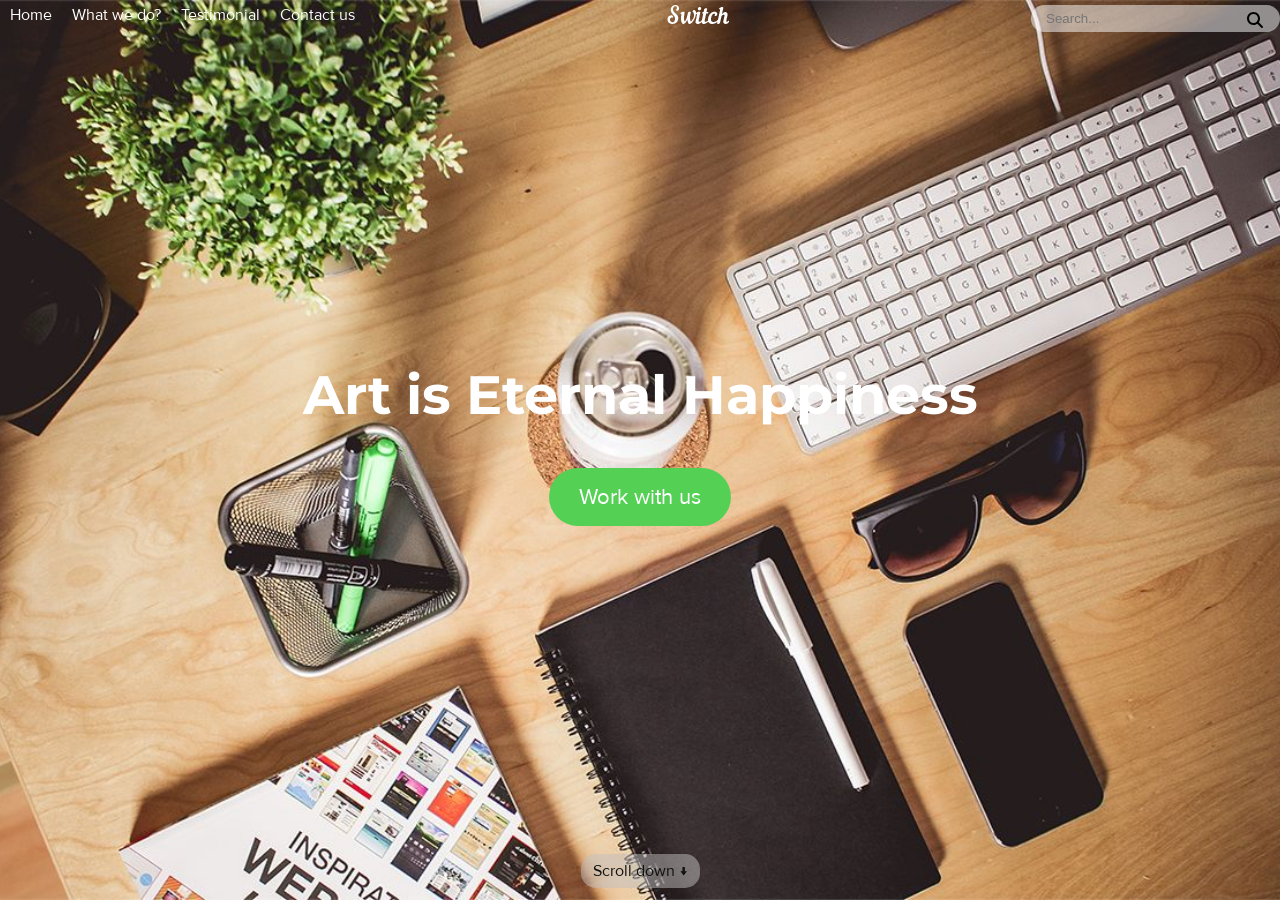
<file: 03-Switch/index.html>
<!DOCTYPE html>
<html lang="en">
<head>
    <meta charset="UTF-8">
    <meta name="viewport" content="width=device-width, initial-scale=1.0">
    <title>Switch</title>
    <link rel="stylesheet" href="./css/reset.css" />
    <link rel="stylesheet" href="./css/font.css" />
    <link rel="stylesheet" href="./css/style.css" />
</head>
<body>
    <header>
        <nav>
            <a href="">
                <img src="img/Switch.png" alt="Switch logo">
            </a>

            <menu>
                <li><a href="">Home</a></li>
                <li><a href="" >What we do?</a></li>
                <li><a href="">Testimonial</a></li>
                <li><a href="">Contact us</a></li>
            </menu>


            <form action="" id="search">
                <input type="search" placeholder="Search..."/>
                <button type="submit">
                    <img src="./img/magnifying-glass.svg" alt="">
                </button>
            </form>
        </nav>
        <div id="title">
            <h1>Art is Eternal Happiness</h1>
            <button>Work with us</button>
        </div>
        <div>
            <a href="" id="scroll">Scroll down ↓</a>
        </div>
    </header>
    <main></main>
    <footer></footer>
</body>
</html>
</file>
<file: 03-Switch/css/font.css>
@import url('https://fonts.googleapis.com/css2?family=Alan+Sans:wght@300..900&family=Great+Vibes&family=Lora:ital,wght@0,400..700;1,400..700&family=Montserrat:ital,wght@0,100..900;1,100..900&family=Noto+Serif:ital,wght@0,100..900;1,100..900&family=Open+Sans:ital,wght@0,300..800;1,300..800&family=Poppins:ital,wght@0,100;0,200;0,300;0,400;0,500;0,600;0,700;0,800;0,900;1,100;1,200;1,300;1,400;1,500;1,600;1,700;1,800;1,900&display=swap');

@font-face {
    font-family: "Proxima Nova";
    src: url('../font/Proxima/proximanova_regular.ttf');
}
</file>
<file: 03-Switch/css/style.css>
:root{
    --yasil: #54d154;
}


header{
    display: flex;
    flex-direction: column;
    justify-content: space-between;
    text-align: center;
    height: 100vh;
    background: url('../img/headerbg\ \(1\).jpg') center/cover;
}

nav{ 
    padding-top: 5px;
}
menu li{
    padding: 0 10px;
}

menu li a {
    font: 500 1em "Proxima Nova";
    color: #fff;
}

#search  { 
    display: flex; 
    justify-content: center;
}
#search input, #search button {
    height: 27px;
    border: none;
    background: #ffffff80;
    padding: 5px 15px;
}
#search input { border-radius:  1em 0 0 1em;} 
#search button { border-radius:  0 1em 1em 0;}
#search button img { height: 1.5em;}

#title h1{
    font: 700 2em "Montserrat";
    color: #fff;
    padding-bottom: 40px;
}

#title button{
    font: 1.4em "Proxima Nova";
    color: #fff;
    border: 0;
    background: #54d154;
    border-radius: 30px;
    padding: 15px 30px;
}

#scroll{
    display: inline-block;
    font: 300 1em "Proxima Nova";
    color: #111;
    background-color: #c1bfbf80;
    border-radius: 15px;
    padding: 7px 12px;
    margin-bottom: 12px;
}

@media only screen and (min-width: 768px) {
    nav{
        display: flex;
        justify-content: space-between;
    }

    menu{ 
        order: -1;
        display: flex;
    }

    menu li a:hover, menu li a.active {
        font-weight: bold;
        border-top: 5px solid var(--yasil);
    }

    #title h1{ font-size: 3.4em; } 
}
</file>
